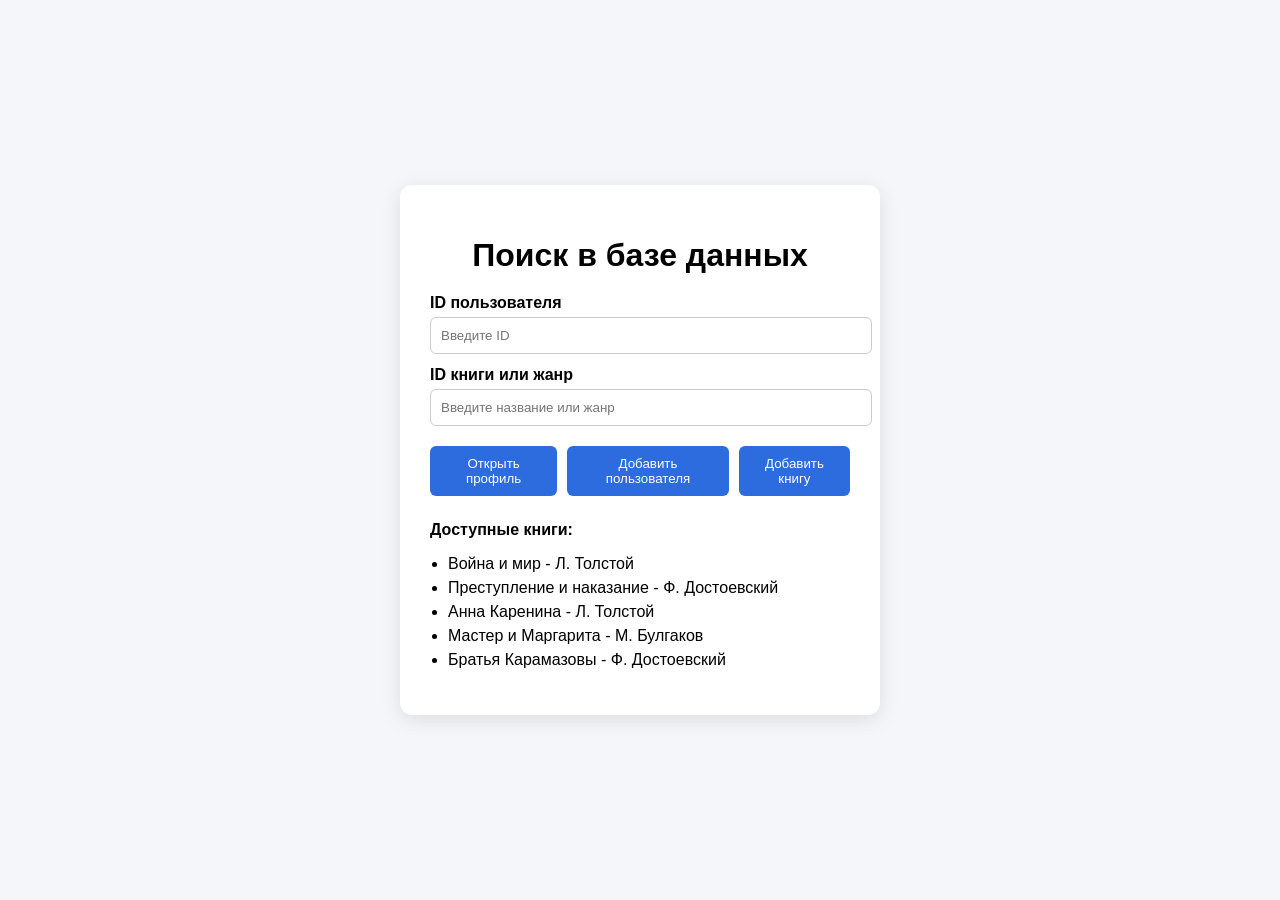
<file: index.html>
<!DOCTYPE html>
<html lang="ru">
<head>
<meta charset="UTF-8">
<title>Поиск книги</title>
<link rel="stylesheet" href="style (2).css">
</head>
<body>

<div class="card">

<h1>Поиск в базе данных</h1>

<label>ID пользователя</label>
<input type="text" placeholder="Введите ID">

<label>ID книги или жанр</label>
<input type="text" placeholder="Введите название или жанр">

<div class="buttons">
<a href="profile.html"><button>Открыть профиль</button></a>
<a href="register.html"><button>Добавить пользователя</button></a>
<a href="s.html"><button>Добавить книгу</button></a>
</div>

<div class="books">
<h2>Доступные книги:</h2>
<ul>
<li>Война и мир - Л. Толстой</li>
<li>Преступление и наказание - Ф. Достоевский</li>
<li>Анна Каренина - Л. Толстой</li>
<li>Мастер и Маргарита - М. Булгаков</li>
<li>Братья Карамазовы - Ф. Достоевский</li>
</ul>
</div>

</div>

</body>
</html>
</file>
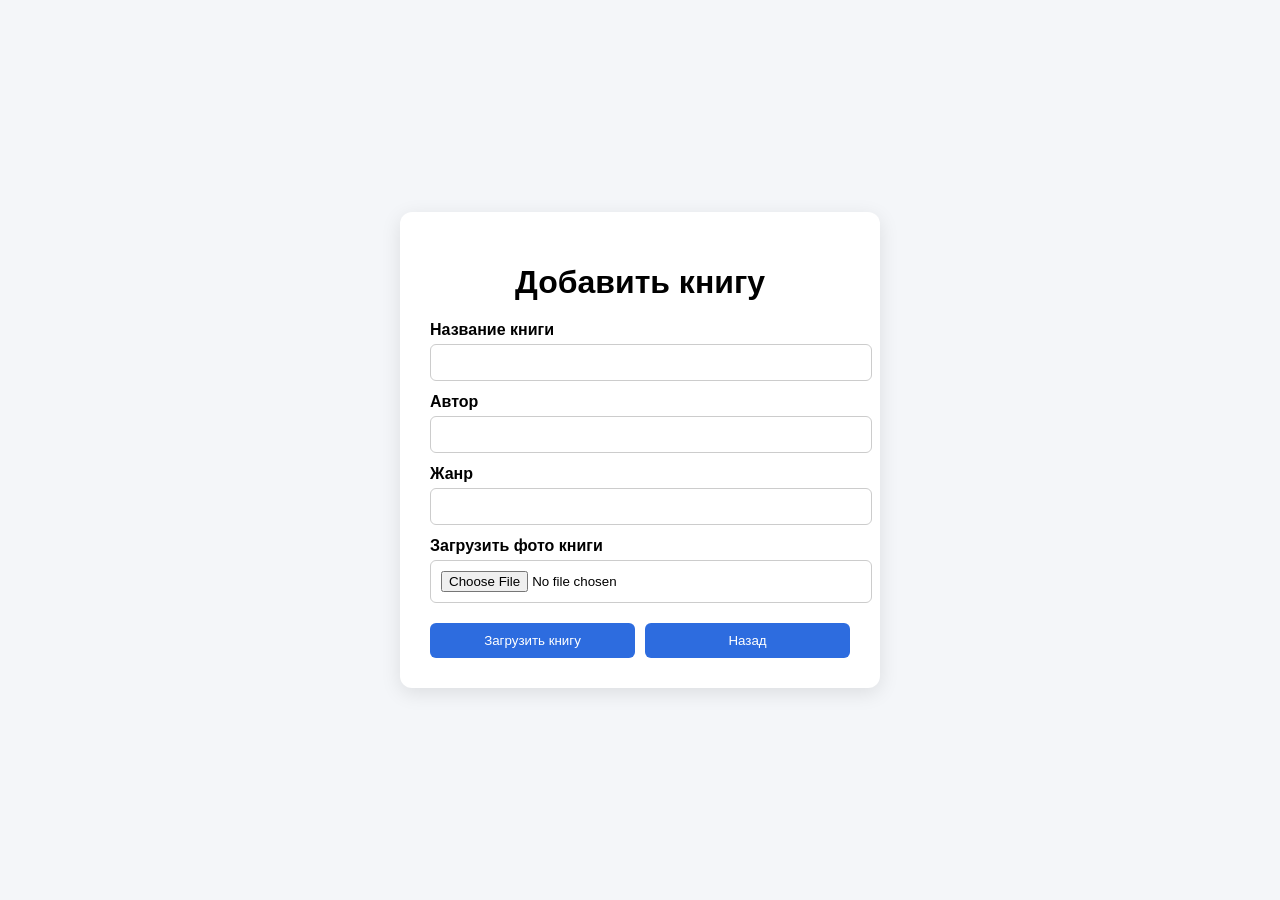
<file: add.html>
<!DOCTYPE html>
<html lang="ru">
<head>
<meta charset="UTF-8">
<title>Добавить книгу</title>
<link rel="stylesheet" href="style (2).css">
</head>
<body>

<div class="card">

<h1>Добавить книгу</h1>

<label>Название книги</label>
<input type="text">

<label>Автор</label>
<input type="text">

<label>Жанр</label>
<input type="text">

<label>Загрузить фото книги</label>
<input type="file">

<div class="buttons">
<button>Загрузить книгу</button>
<button onclick="location.href='index.html'">Назад</button>
</div>

</div>

</body>
</html><!DOCTYPE html>
<html lang="ru">
<head>
<meta charset="UTF-8">
<title>Добавить книгу</title>
<link rel="stylesheet" href="style (2).css">
</head>
<body>



</body>
</html>
</file>
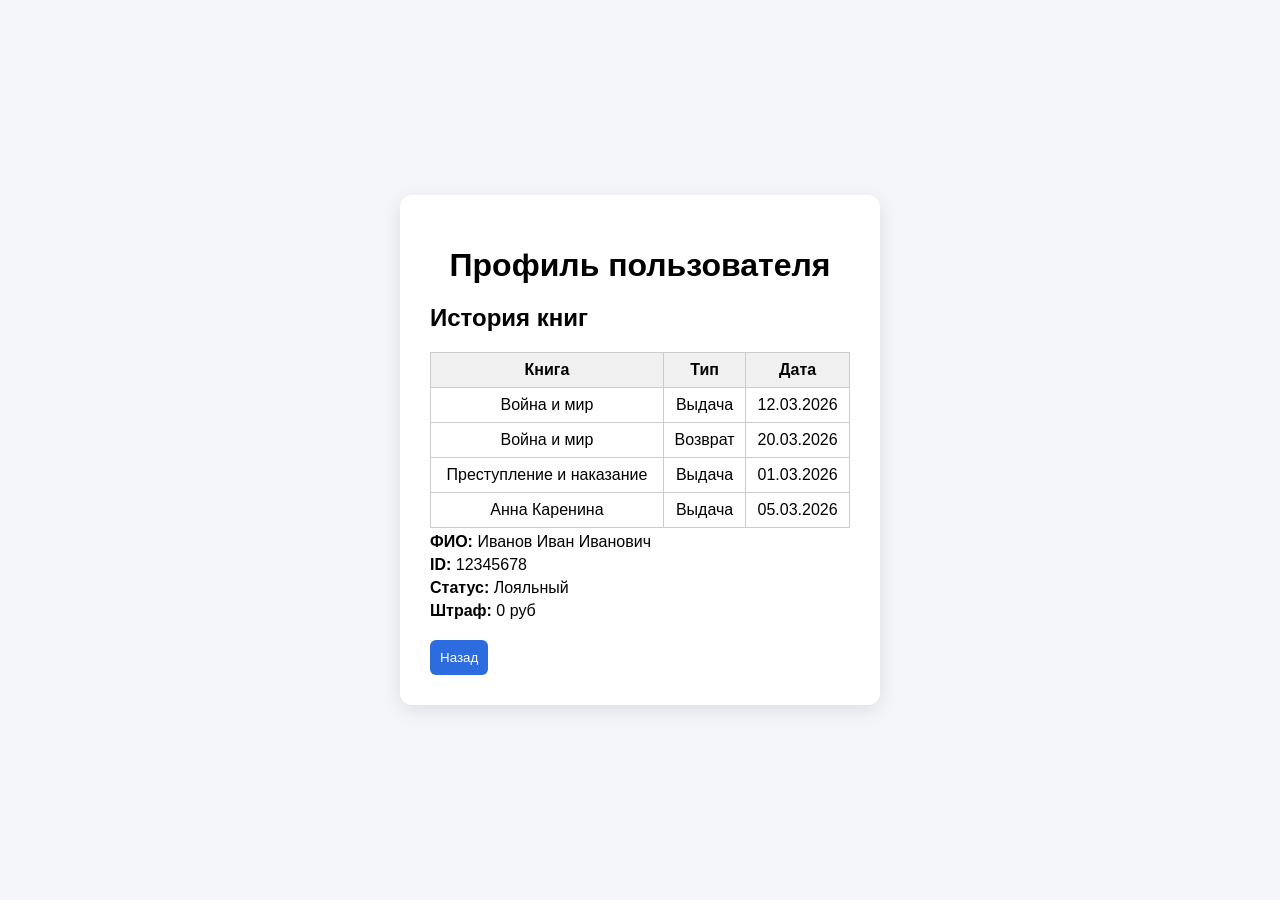
<file: prof1.html>
<!DOCTYPE html>
<html lang="ru">
<head>
<meta charset="UTF-8">
<title>Профиль пользователя</title>
<link rel="stylesheet" href="style (2).css">
</head>
<body>

<div class="card">

<h1>Профиль пользователя</h1>


<h2>История книг</h2>

<table>
<tr>
<th>Книга</th>
<th>Тип</th>
<th>Дата</th>
</tr>

<tr>
<td>Война и мир</td>
<td>Выдача</td>
<td>12.03.2026</td>
</tr>

<tr>
<td>Война и мир</td>
<td>Возврат</td>
<td>20.03.2026</td>
</tr>

<tr>
<td>Преступление и наказание</td>
<td>Выдача</td>
<td>01.03.2026</td>
</tr>

<tr>
<td>Анна Каренина</td>
<td>Выдача</td>
<td>05.03.2026</td>
</tr>


</table>
<div class="profile-info">
<p><b>ФИО:</b> Иванов Иван Иванович</p>
<p><b>ID:</b> 12345678</p>
<p><b>Статус:</b> Лояльный</p>
<p><b>Штраф:</b> 0 руб</p>
</div>
<a href="index.html">
<button style="margin-top:15px;">Назад</button>
</a>

</div>

</body>
</html>
</file>
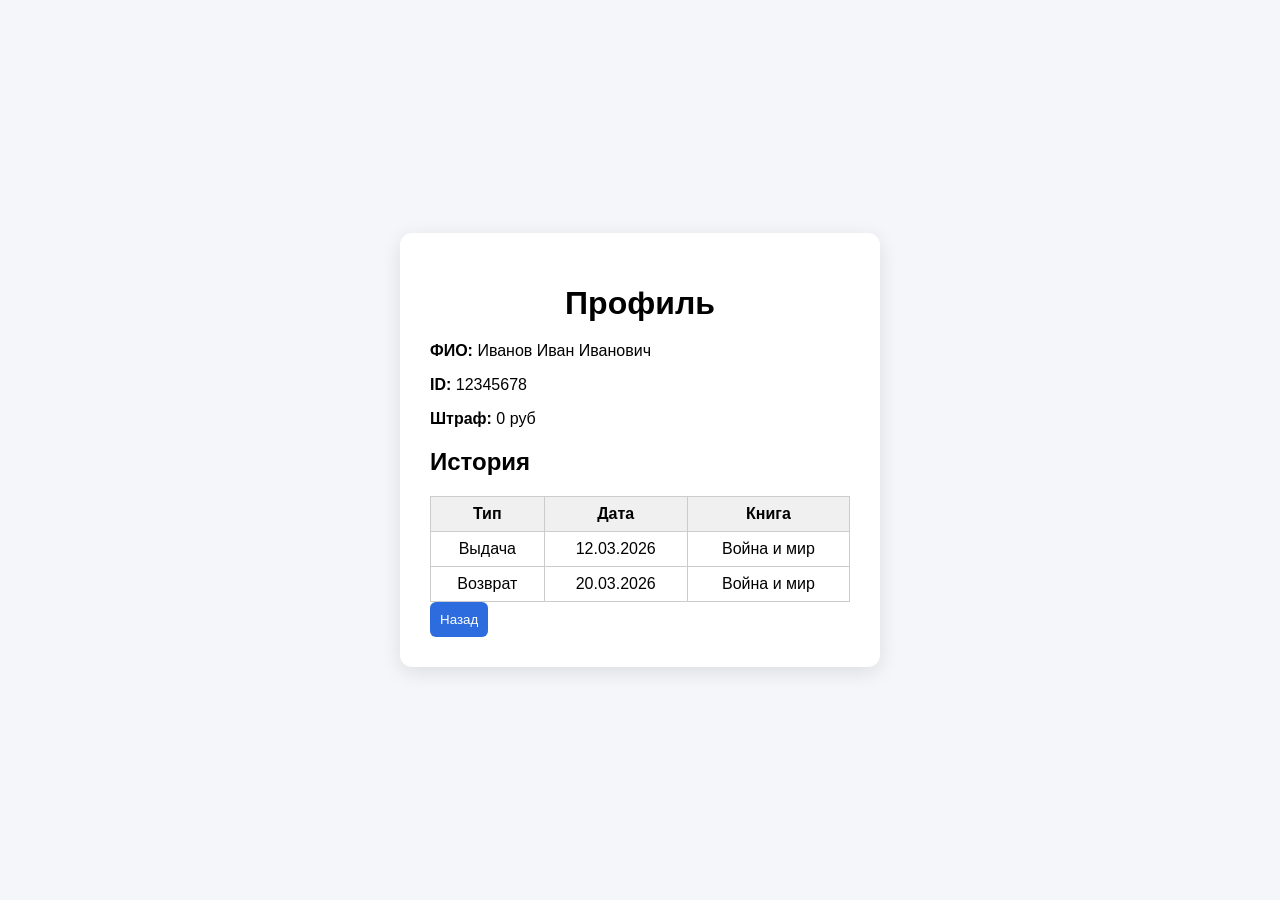
<file: profile.html>
<!DOCTYPE html>
<html lang="ru">
<head>
<meta charset="UTF-8">
<title>Профиль</title>
<link rel="stylesheet" href="style (2).css">
</head>
<body>

<div class="card">

<h1>Профиль</h1>
<p><b>ФИО:</b> Иванов Иван Иванович</p>
<p><b>ID:</b> 12345678</p>
<p><b>Штраф:</b> 0 руб</p>

<h2>История</h2>

<table>
<tr>
<th>Тип</th>
<th>Дата</th>
<th>Книга</th>
</tr>

<tr>
<td>Выдача</td>
<td>12.03.2026</td>
<td>Война и мир</td>
</tr>

<tr>
<td>Возврат</td>
<td>20.03.2026</td>
<td>Война и мир</td>
</tr>

</table>

<a href="index.html"><button>Назад</button></a>

</div>

</body>
</html>
</file>
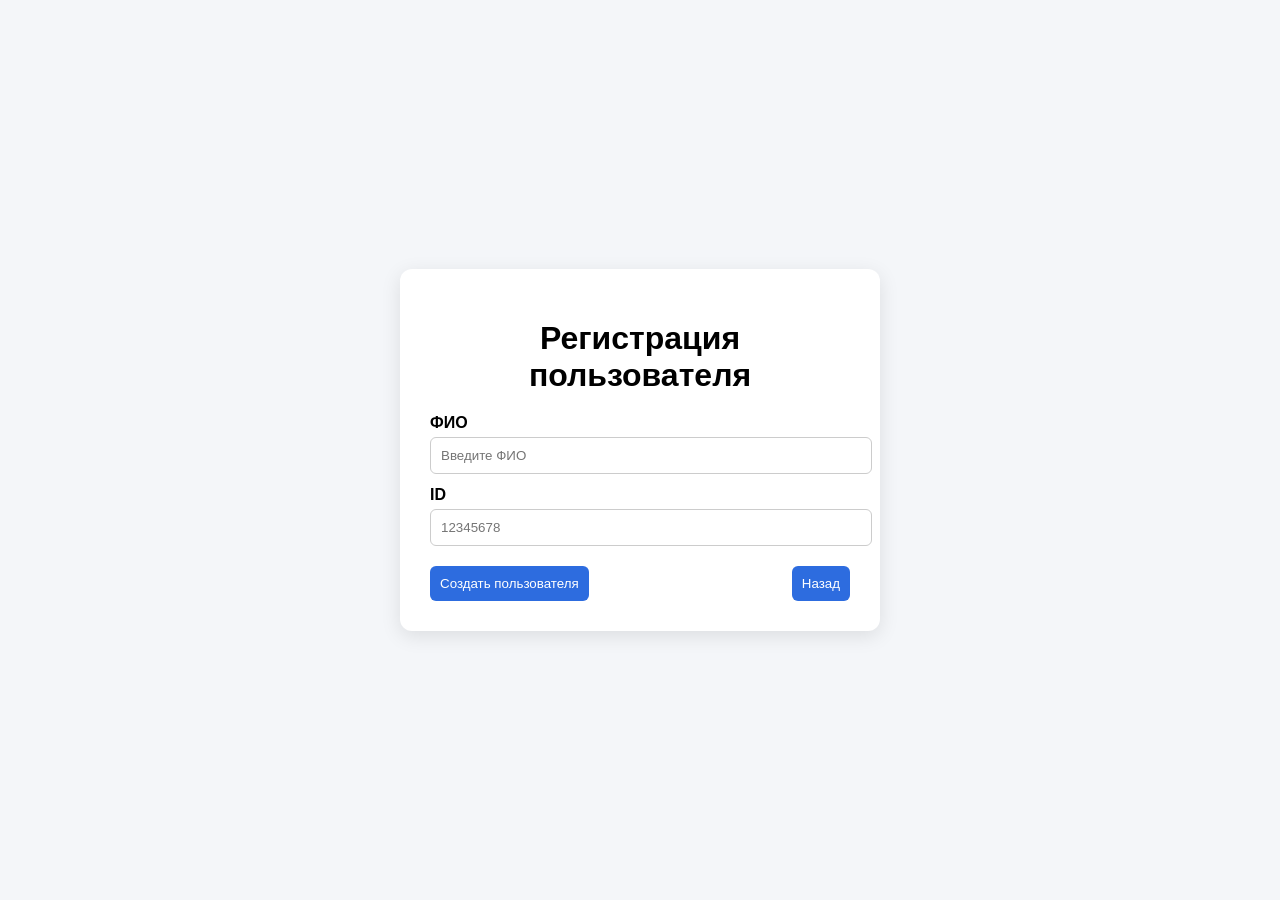
<file: register.html>
<!DOCTYPE html>
<html lang="ru">
<head>
<meta charset="UTF-8">
<title>Регистрация</title>
<link rel="stylesheet" href="style (2).css">
</head>
<body>

<div class="card">

<h1>Регистрация пользователя</h1>

<label>ФИО</label>
<input type="text" placeholder="Введите ФИО">

<label>ID</label>
<input type="text" placeholder="12345678">

<div class="buttons">
<a href="index.html"><button>Создать пользователя</button></a>
<a href="index.html"><button>Назад</button></a>
</div>

</div>

</body>
</html>
</file>
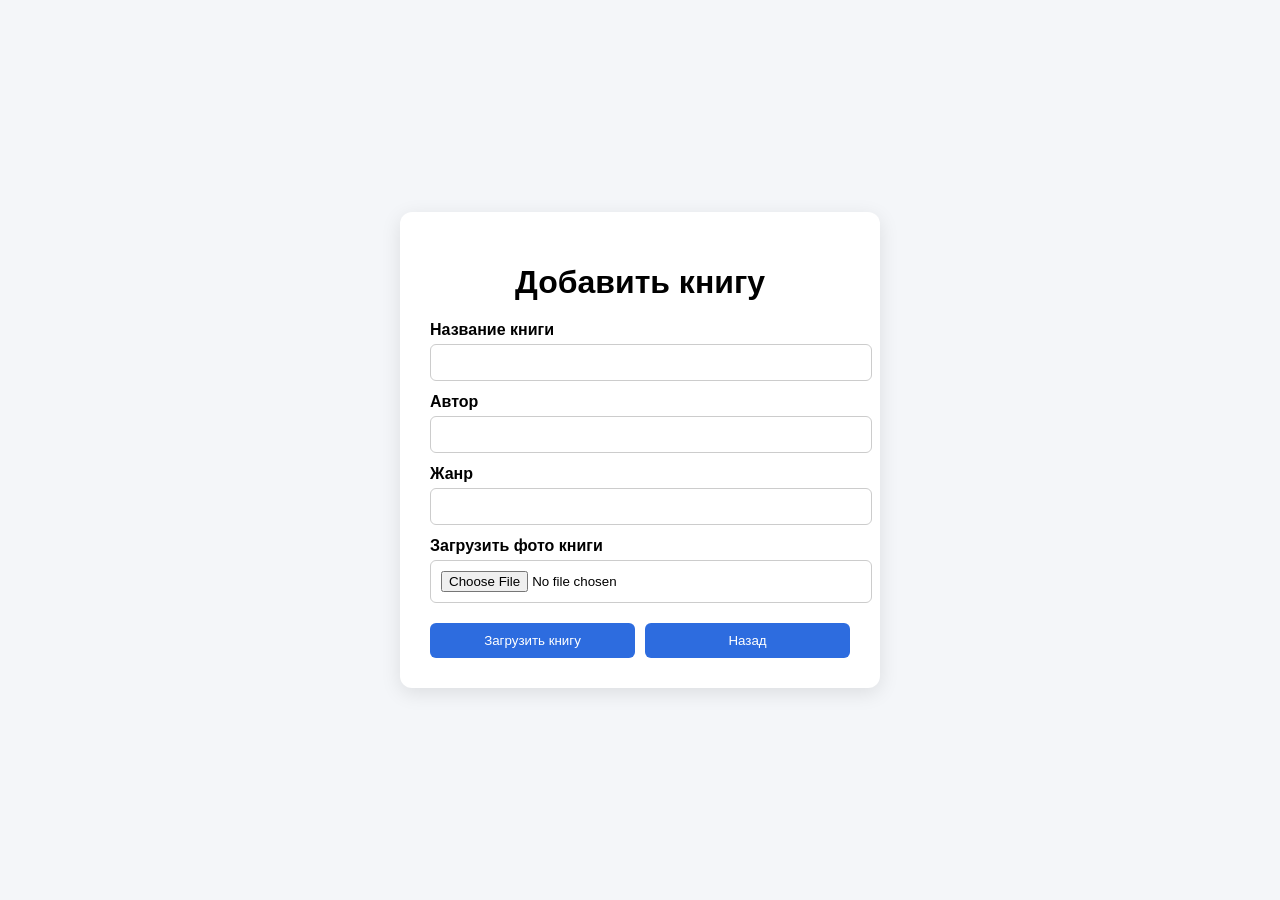
<file: s.html>
<!DOCTYPE html>
<html lang="ru">
<head>
<meta charset="UTF-8">
<title>Добавить книгу</title>
<link rel="stylesheet" href="style (2).css">
</head>
<body>

<div class="card">

<h1>Добавить книгу</h1>

<label>Название книги</label>
<input type="text">

<label>Автор</label>
<input type="text">

<label>Жанр</label>
<input type="text">

<label>Загрузить фото книги</label>
<input type="file">

<div class="buttons">
<button>Загрузить книгу</button>
<button onclick="location.href='index.html'">Назад</button>
</div>

</div>

</body>
</html><!DOCTYPE html>
<html lang="ru">
<head>
<meta charset="UTF-8">
<title>Добавить книгу</title>
<link rel="stylesheet" href="style (2).css">
</head>
<body>



</body>
</html>
</file>
<file: style (2).css>
body {
font-family: Arial, sans-serif;
background: #f4f6f9;
display: flex;
justify-content: center;
align-items: center;
min-height: 100vh;
margin: 0;
}

.card {
width: 420px;
background: #ffffff;
padding: 30px;
border-radius: 12px;
box-shadow: 0 5px 20px rgba(0,0,0,0.1);
}

h1 {
text-align: center;
margin-bottom: 20px;
}

label {
display: block;
margin-top: 12px;
font-weight: bold;
}

input {
width: 100%;
padding: 10px;
margin-top: 5px;
border-radius: 6px;
border: 1px solid #ccc;
}

.buttons {
margin-top: 20px;
display: flex;
justify-content: space-between;
gap: 10px;
}

button {
flex: 1;
padding: 10px;
border: none;
border-radius: 6px;
background: #2d6cdf;
color: white;
cursor: pointer;
}

button:hover {
background: #1d50c0;
}

.books {
margin-top: 25px;
}

.books h2 {
font-size: 16px;
margin-bottom: 10px;
}

.books ul {
padding-left: 18px;
}

.books li {
margin-bottom: 6px;
}
.profile-info p {
margin: 5px 0;
}

table {
width: 100%;
margin-top: 15px;
border-collapse: collapse;
}

th, td {
border: 1px solid #ccc;
padding: 8px;
text-align: center;
}

th {
background: #f0f0f0;
}
</file>
